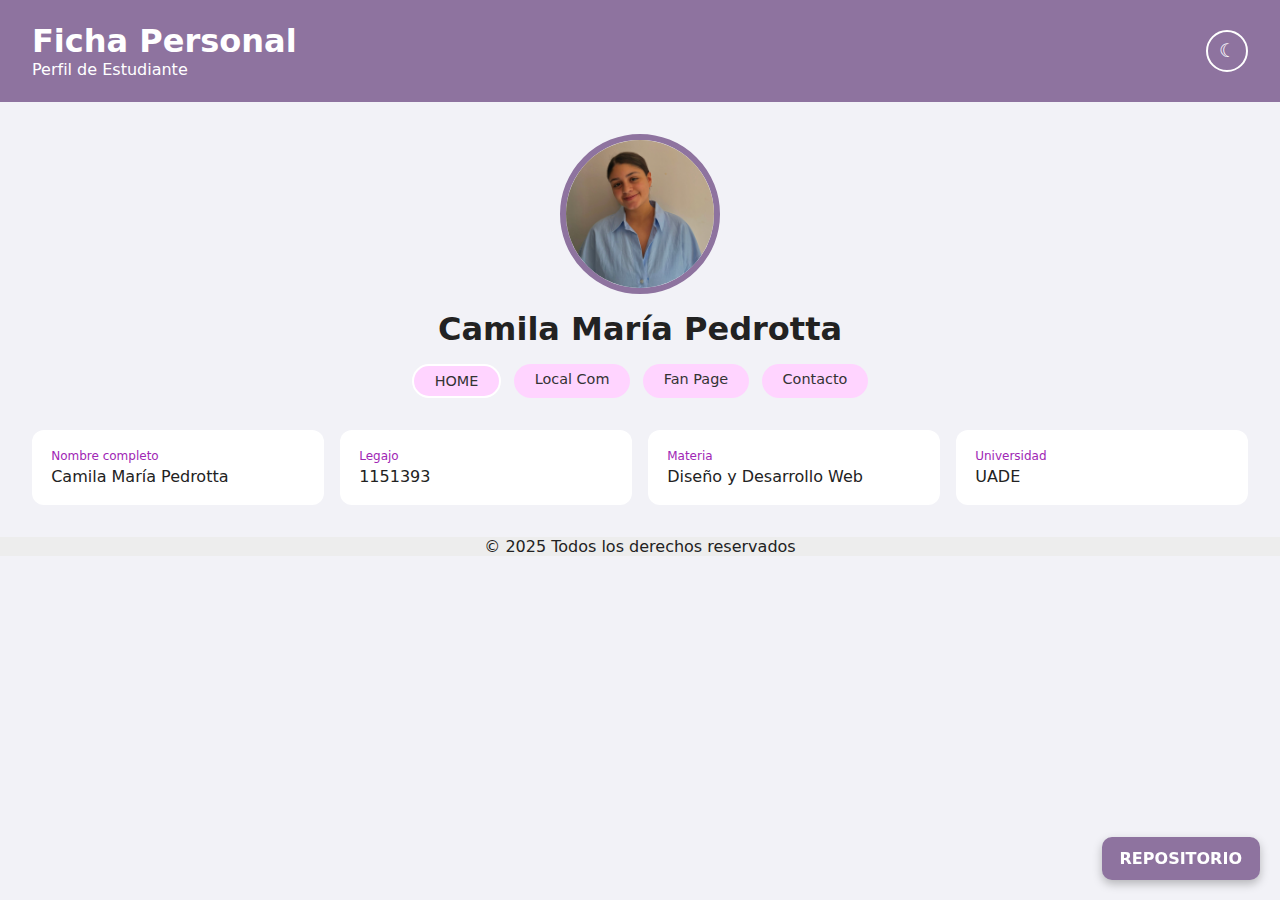
<file: index.html>
<!DOCTYPE html>
<html lang="es">
<head>
    <meta charset="UTF-8">
    <meta name="viewport" content="width=device-width, initial-scale=1.0">
    <title>Camila María Pedrotta</title>
    <link rel="stylesheet" href="estilos.css">
</head>

<body>
    <header class="site-header">
        <div class="header-text">
            <h1>Ficha Personal</h1>
            <p>Perfil de Estudiante</p>
        </div>

        <button id="theme-toggle" class="theme-toggle">☾</button>
    </header>

    <main>
        <section class="profile-top">
            <div class="avatar-wrapper">
                <img src="img/cami.jpg" alt="Foto de Camila">
            </div>

            <h2 class="student-name">Camila María Pedrotta</h2>

            <nav class="main-nav">
                <a href="index.html" class="nav-link active">HOME</a>
                <a href="https://camipedrotta.github.io/casamagno/" target="_blank" class="nav-link">Local Com</a>
                <a href="https://camipedrotta.github.io/thisisus/" target="_blank" class="nav-link">Fan Page</a>
                <a href="contacto.html" class="nav-link">Contacto</a>
            </nav>
        </section>

        <section class="info-grid">
            <div class="info-box">
                <p class="info-label">Nombre completo</p>
                <p class="info-value">Camila María Pedrotta</p>
            </div>

            <div class="info-box">
                <p class="info-label">Legajo</p>
                <p class="info-value">1151393</p>
            </div>

            <div class="info-box">
                <p class="info-label">Materia</p>
                <p class="info-value">Diseño y Desarrollo Web</p>
            </div>

            <div class="info-box">
                <p class="info-label">Universidad</p>
                <p class="info-value">UADE</p>
            </div>
        </section>
    </main>

    <footer class="site-footer">
        <p>© 2025 Todos los derechos reservados</p>
    </footer>

    <a href="https://github.com/camipedrotta/fichaperosnal"
       class="repo-btn"
       target="_blank">REPOSITORIO</a>

    <script src="scripts.js"></script>
</body>
</html>
</file>
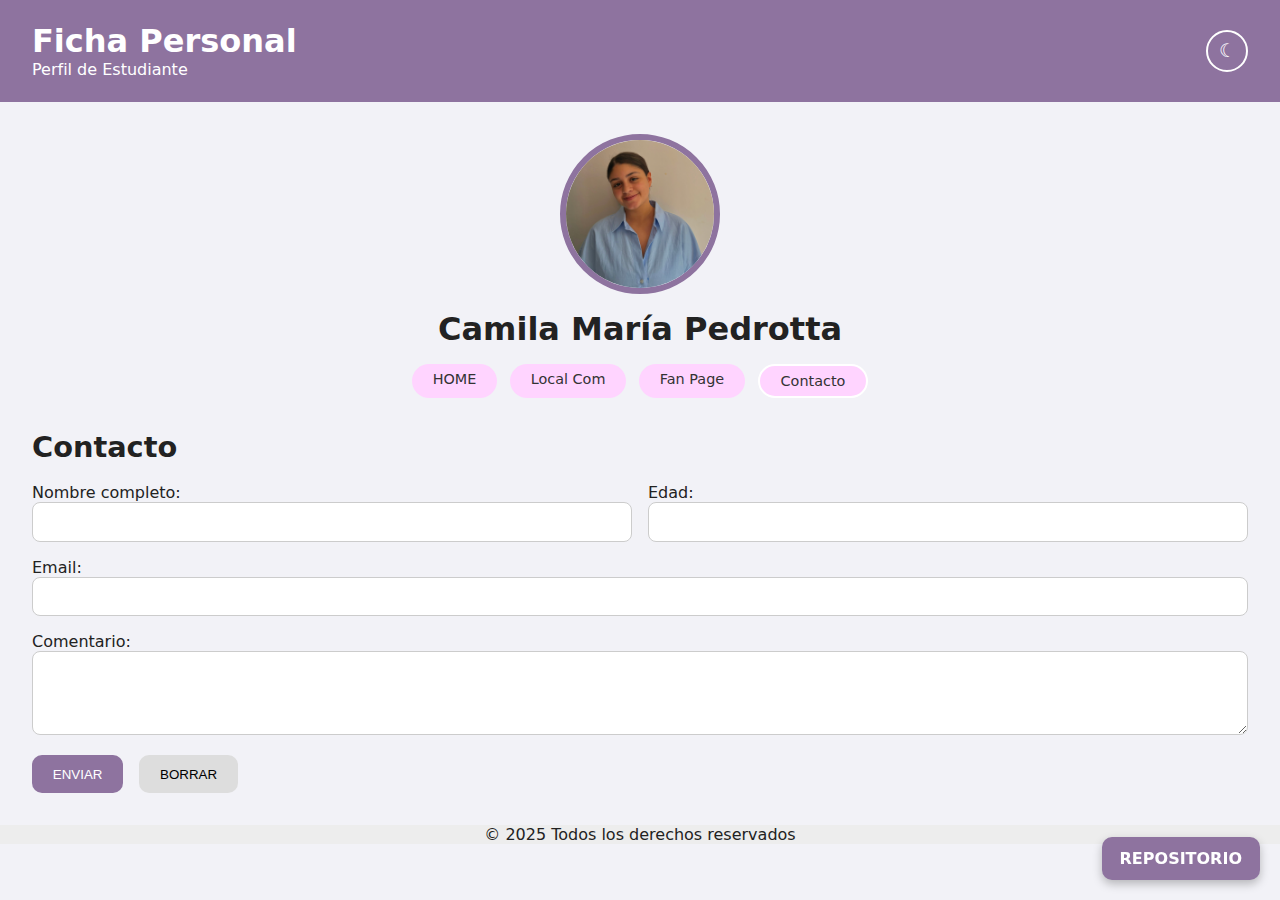
<file: contacto.html>
<!DOCTYPE html>
<html lang="es">
<head>
    <meta charset="UTF-8">
    <meta name="viewport" content="width=device-width, initial-scale=1.0">
    <title>Contacto</title>
    <link rel="stylesheet" href="estilos.css">
</head>

<body>

    <header class="site-header">
        <div class="header-text">
            <h1>Ficha Personal</h1>
            <p>Perfil de Estudiante</p>
        </div>

        <button id="theme-toggle" class="theme-toggle">☾</button>
    </header>

    <main>
        <section class="profile-top">
            <div class="avatar-wrapper">
                <img src="img/cami.jpg" alt="Foto de Camila">
            </div>

            <h2 class="student-name">Camila María Pedrotta</h2>

            <nav class="main-nav">
                <a href="index.html" class="nav-link">HOME</a>
                <a href="https://camipedrotta.github.io/casamagno/" target="_blank" class="nav-link">Local Com</a>
                <a href="https://camipedrotta.github.io/thisisus/" target="_blank" class="nav-link">Fan Page</a>
                <a href="contacto.html" class="nav-link active">Contacto</a>
            </nav>
        </section>

        <section class="contact-section">
            <h3 class="section-title">Contacto</h3>

            <form id="contact-form" novalidate>
                <div class="form-row">
                    <div class="form-group half">
                        <label for="name">Nombre completo:</label>
                        <input type="text" id="name">
                        <span class="error-message" id="name-error"></span>
                    </div>

                    <div class="form-group half">
                        <label for="age">Edad:</label>
                        <input type="text" id="age" pattern="[0-9]*">
                        <span class="error-message" id="age-error"></span>
                    </div>
                </div>

                <div class="form-group full">
                    <label for="email">Email:</label>
                    <input type="email" id="email">
                    <span class="error-message" id="email-error"></span>
                </div>

                <div class="form-group full">
                    <label for="message">Comentario:</label>
                    <textarea id="message" rows="4"></textarea>
                    <span class="error-message" id="message-error"></span>
                </div>

                <div class="form-actions">
                    <button type="submit" class="submit-btn">ENVIAR</button>
                    <button type="button" id="clear-btn" class="clear-btn">BORRAR</button>
                </div>
            </form>
        </section>
    </main>

    <footer class="site-footer">
        <p>© 2025 Todos los derechos reservados</p>
    </footer>

    <a href="https://github.com/camipedrotta/fichaperosnal"
       class="repo-btn"
       target="_blank">REPOSITORIO</a>

    <script src="scripts.js"></script>
</body>
</html>
</file>
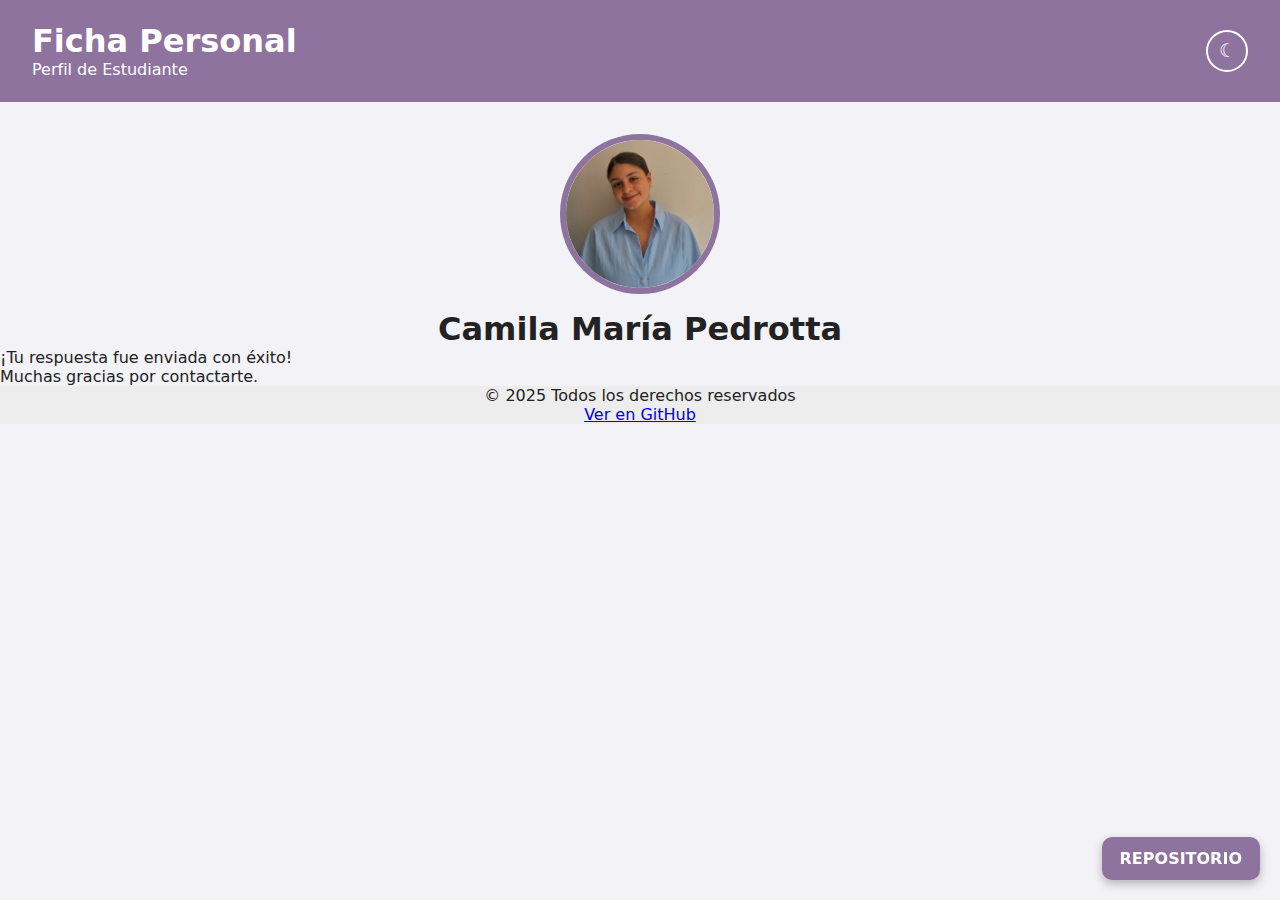
<file: gracias.html>
<!DOCTYPE html>
<html lang="es">
<head>
    <meta charset="UTF-8">
    <meta name="viewport" content="width=device-width, initial-scale=1.0">
    <title>Gracias - Ficha personal</title>
    <link rel="stylesheet" href="estilos.css">
</head>
<body>
    <div class="page-card">
        <header class="site-header">
            <div class="header-text">
                <h1>Ficha Personal</h1>
                <p>Perfil de Estudiante</p>
            </div>

            <button id="theme-toggle"
                    class="theme-toggle"
                    aria-label="Cambiar modo claro/oscuro">
                ☾
            </button>
        </header>

        <main class="main-content">
            <section class="profile-top">
                <div class="avatar-wrapper">
                    <img src="img/cami.jpg" alt="Foto de Camila María Pedrotta">
                </div>

                <h2 class="student-name">Camila María Pedrotta</h2>
            </section>

            <section class="info-card contact-card gracias-card">
                <p class="gracias-title">
                    ¡Tu respuesta fue enviada con éxito!
                </p>
                <p class="gracias-text">
                    Muchas gracias por contactarte.
                </p>
            </section>
        </main>

        <footer class="site-footer">
            <p class="footer-copy">© 2025 Todos los derechos reservados</p>

            <a class="github-link"
               href="https://github.com/camipedrotta/fichaperosnal"
               target="_blank"
               rel="noopener noreferrer">
                Ver en GitHub
            </a>
        </footer>
    </div>

    <a href="https://github.com/camipedrotta/fichaperosnal"
       class="repo-btn"
       target="_blank">REPOSITORIO</a>

    <script src="scripts.js"></script>
</body>
</html>
</file>
<file: estilos.css>
:root {
    --bg: #f2f2f7;
    --text: #222;
    --soft: #666;
    --header1: #8e739f;
    --header2: #8e739f;
    --accent-blue: #c7d8ff;
    --accent-pink: #ffb3f4;
    --accent-lila: #ffd4ff;
}

body.dark-mode {
    --bg: #0b0a13;
    --text: #302525;
    --soft: #cfcfcf;
    --header1: #352c3e;
    --header2: #352c3e;
}

* {
    margin: 0;
    padding: 0;
    box-sizing: border-box;
}

body {
    font-family: system-ui;
    background: var(--bg);
    color: var(--text);
}

.site-header {
    width: 100%;
    padding: 1.4rem 2rem;
    color: #fff;
    background: linear-gradient(var(--header1), var(--header2));
    display: flex;
    justify-content: space-between;
    align-items: center;
}

.theme-toggle {
    background: transparent;
    border: 2px solid #fff;
    color: #fff;
    width: 42px;
    height: 42px;
    border-radius: 50%;
    font-size: 1.2rem;
    cursor: pointer;
}

.profile-top {
    text-align: center;
    margin-top: 2rem;
}

.avatar-wrapper {
    width: 160px;
    height: 160px;
    border-radius: 50%;
    border: 6px solid #8e739f;
    overflow: hidden;
    margin: auto;
}

.avatar-wrapper img {
    width: 100%;
    height: 100%;
    object-fit: cover;
}

.student-name {
    font-size: 2rem;
    margin-top: 1rem;
}

.main-nav {
    margin-top: 1rem;
    display: flex;
    justify-content: center;
    gap: 0.8rem;
    flex-wrap: wrap;
}

.nav-link {
    text-decoration: none;
    padding: 0.45rem 1.3rem;
    border-radius: 999px;
    background-color: var(--accent-lila);
    color: #333;
    font-size: 0.9rem;
}

.nav-link.active {
    border: 2px solid #fff;
}

.info-grid {
    width: 100%;
    padding: 2rem;
    display: grid;
    grid-template-columns: repeat(auto-fit, minmax(260px, 1fr));
    gap: 1rem;
}

.info-box {
    background: #fff;
    border-radius: 12px;
    padding: 1.2rem;
}

.info-label {
    font-size: 0.75rem;
    color: #a026b5;
    margin-bottom: 0.2rem;
}

.contact-section {
    padding: 2rem;
}

.section-title {
    font-size: 1.8rem;
    margin-bottom: 1.2rem;
}

form input,
form textarea {
    width: 100%;
    padding: 0.7rem;
    border-radius: 8px;
    border: 1px solid #ccc;
}

.error-message {
    color: red;
    font-size: 0.8rem;
}

.form-row {
    display: flex;
    gap: 1rem;
    margin-bottom: 1rem;
    flex-wrap: wrap;
}

.form-group.half {
    flex: 1;
}

.form-group.full {
    width: 100%;
    margin-bottom: 1rem;
}

.form-actions {
    display: flex;
    gap: 1rem;
}

.submit-btn {
    background: #8e739f;
    color: #fff;
    border: none;
    padding: 0.7rem 1.3rem;
    border-radius: 10px;
}

.clear-btn {
    background: #ddd;
    border: none;
    padding: 0.7rem 1.3rem;
    border-radius: 10px;
}

.site-footer {
    width: 100%;
    padding: 0%;
    margin-top: 0%;
    background: #ededed;
    text-align: center;
}

.repo-btn {
    position: fixed;
    bottom: 20px;
    right: 20px;
    background: #8e739f;
    color: white;
    padding: 12px 18px;
    border-radius: 10px;
    text-decoration: none;
    font-weight: bold;
    box-shadow: 0 4px 10px rgba(0,0,0,0.25);
    transition: 0.2s ease;
    z-index: 999;
}

.repo-btn:hover {
    background: #8c82ff;
    transform: scale(1.05);
}
</file>
